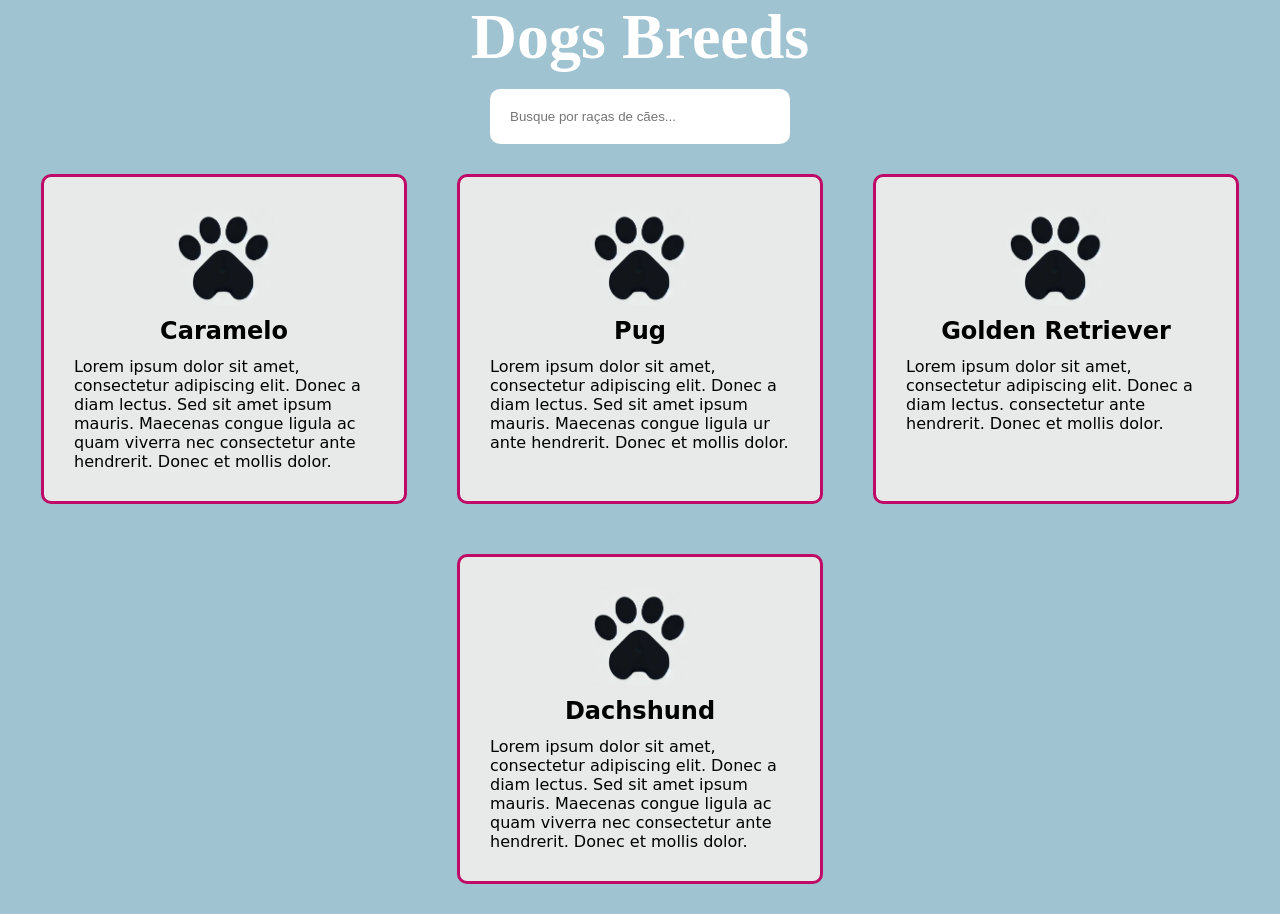
<file: css/index.html>
<html lang="pt-br">
<head>
    <meta charset="UTF-8">
    <meta name="viewport" content="width=device-width, initial-scale=1.0">
    <title>Workshop WoMakersCode</title>
    <link rel="stylesheet" href="styles.css" />
</head>
<body>
    <header>
        <h1 id="main-title">Dogs Breeds</h1>
        <input type="text" placeholder="Busque por raças de cães..." />
    </header>
    <ul class="dog-list">
        <li class="dog-item">
            <img src="fingerprint.png" alt="Imagem de um cachorro da raça Caramelo no Brasil" />
            <h2>Caramelo</h2>
            <p>
                Lorem ipsum dolor sit amet, consectetur adipiscing elit. 
                Donec a diam lectus. Sed sit amet ipsum mauris. Maecenas congue
                ligula ac quam viverra nec consectetur ante hendrerit. Donec et mollis dolor.
            </p>
        </li>

        <li class="dog-item">
            <img src="fingerprint.png" alt="Imagem de um cachorro da raça Pug no Brasil" />
            <h2>Pug</h2>
            <p>
                Lorem ipsum dolor sit amet, consectetur adipiscing elit. 
                Donec a diam lectus. Sed sit amet ipsum mauris. Maecenas congue
                ligula ur ante hendrerit. Donec et mollis dolor.
            </p>
        </li>

        <li class="dog-item"> 
            <img src="fingerprint.png" alt="Imagem de um cachorro da raça Golden Retriever no Brasil" />
            <h2>Golden Retriever</h2>
            <p>
                Lorem ipsum dolor sit amet, consectetur adipiscing elit. 
                Donec a diam lectus. consectetur ante hendrerit. Donec et mollis dolor.
            </p>
        </li>

        <li class="dog-item">
            <img src="fingerprint.png" alt="Imagem de um cachorro da raça Dachshund no Brasil" />
            <h2>Dachshund</h2>
            <p>
                Lorem ipsum dolor sit amet, consectetur adipiscing elit. 
                Donec a diam lectus. Sed sit amet ipsum mauris. Maecenas congue
                ligula ac quam viverra nec consectetur ante hendrerit. Donec et mollis dolor.
            </p>
        </li>
    </ul>
</body>
</html>
</file>
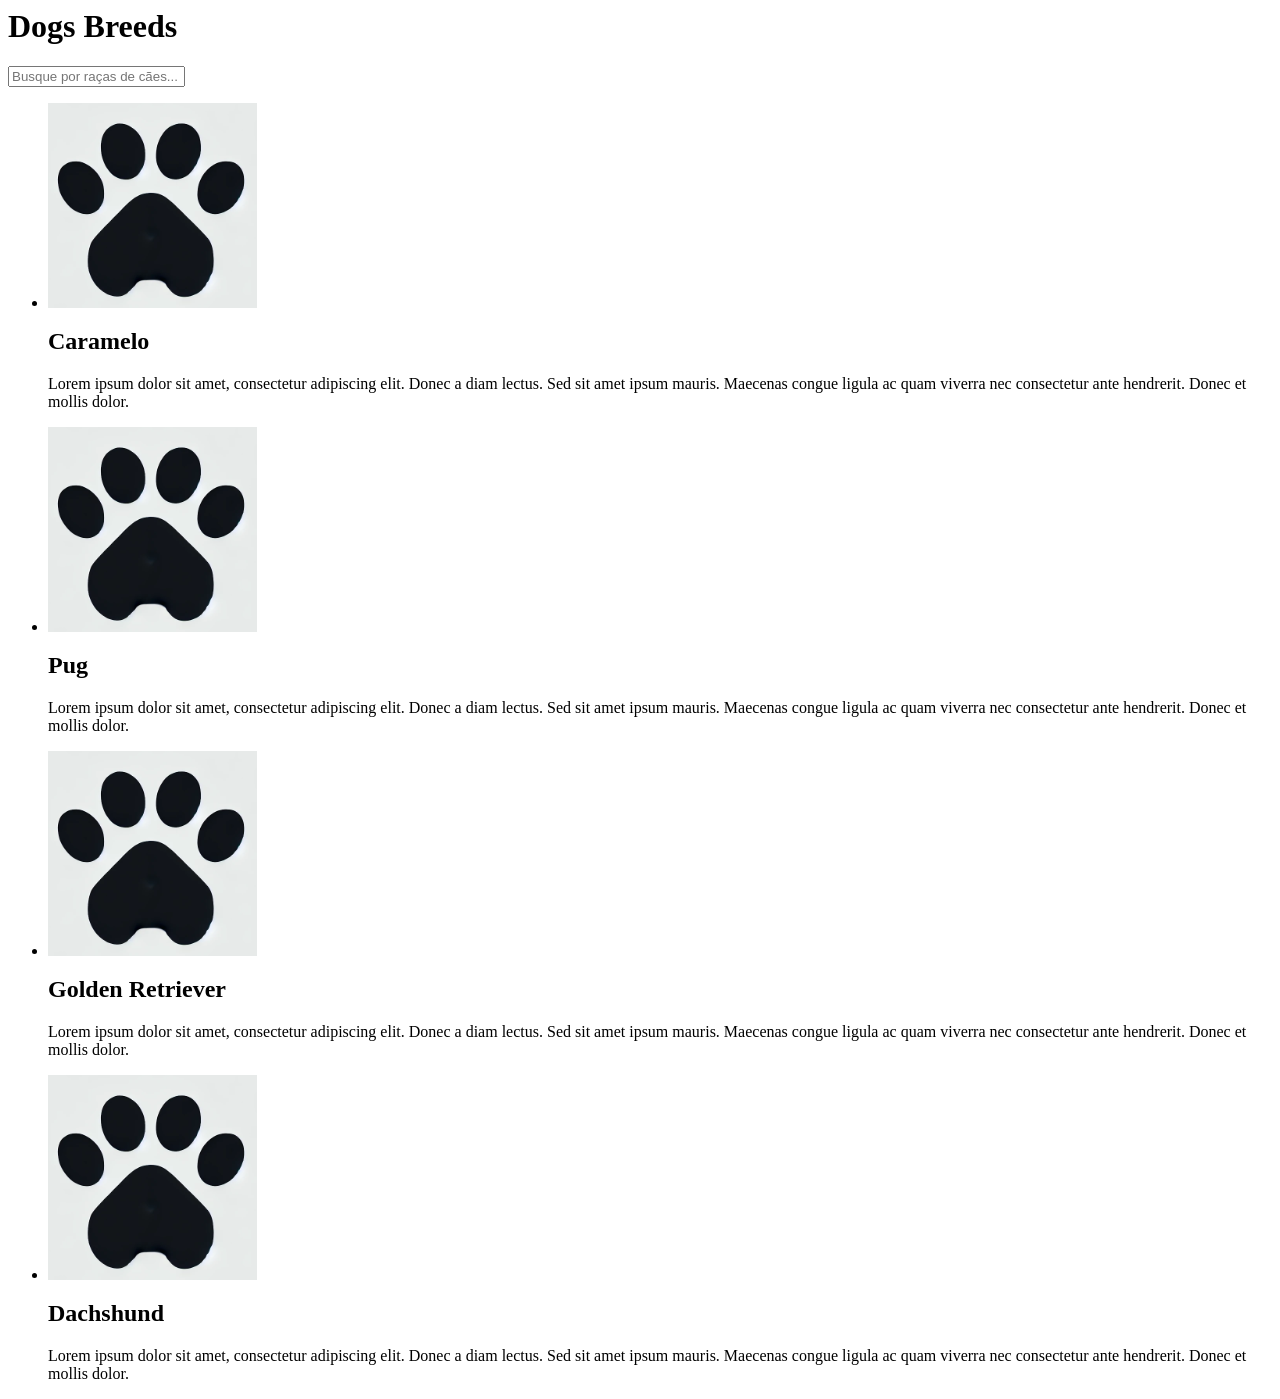
<file: html/index.html>
<html lang="pt-br">
<head>
    <meta charset="UTF-8">
    <meta name="viewport" content="width=device-width, initial-scale=1.0">
    <title>Workshop WoMakersCode</title>
</head>
<body>
    <header>
        <h1>Dogs Breeds</h1>
        <input type="text" placeholder="Busque por raças de cães..." />
    </header>
    <ul>
        <li>
            <img src="fingerprint.png" alt="Imagem de um cachorro da raça Caramelo no Brasil" />
            <h2>Caramelo</h2>
            <p>
                Lorem ipsum dolor sit amet, consectetur adipiscing elit. 
                Donec a diam lectus. Sed sit amet ipsum mauris. Maecenas congue
                ligula ac quam viverra nec consectetur ante hendrerit. Donec et mollis dolor.
            </p>
        </li>

        <li>
            <img src="fingerprint.png" alt="Imagem de um cachorro da raça Pug no Brasil" />
            <h2>Pug</h2>
            <p>
                Lorem ipsum dolor sit amet, consectetur adipiscing elit. 
                Donec a diam lectus. Sed sit amet ipsum mauris. Maecenas congue
                ligula ac quam viverra nec consectetur ante hendrerit. Donec et mollis dolor.
            </p>
        </li>

        <li>
            <img src="fingerprint.png" alt="Imagem de um cachorro da raça Golden Retriever no Brasil" />
            <h2>Golden Retriever</h2>
            <p>
                Lorem ipsum dolor sit amet, consectetur adipiscing elit. 
                Donec a diam lectus. Sed sit amet ipsum mauris. Maecenas congue
                ligula ac quam viverra nec consectetur ante hendrerit. Donec et mollis dolor.
            </p>
        </li>

        <li>
            <img src="fingerprint.png" alt="Imagem de um cachorro da raça Dachshund no Brasil" />
            <h2>Dachshund</h2>
            <p>
                Lorem ipsum dolor sit amet, consectetur adipiscing elit. 
                Donec a diam lectus. Sed sit amet ipsum mauris. Maecenas congue
                ligula ac quam viverra nec consectetur ante hendrerit. Donec et mollis dolor.
            </p>
        </li>
    </ul>
</body>
</html>
</file>
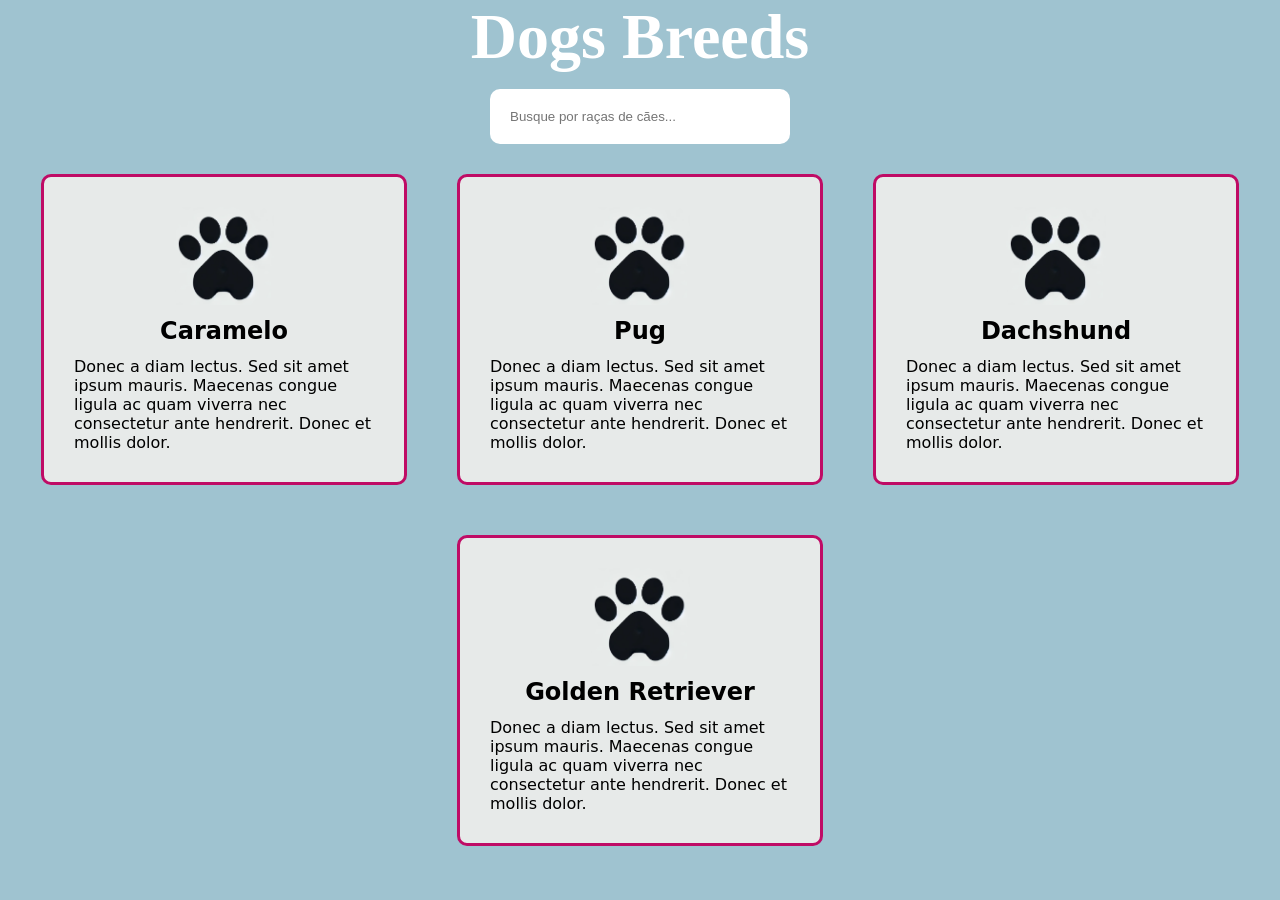
<file: javascript/index.html>
<html lang="pt-br">
<head>
    <meta charset="UTF-8">
    <meta name="viewport" content="width=device-width, initial-scale=1.0">
    <title>Workshop WoMakersCode</title>
    <link rel="stylesheet" href="styles.css" />
</head>
<body>
    <header>
        <h1 id="main-title">Dogs Breeds</h1>
        <input type="text" placeholder="Busque por raças de cães..." id="dog-search" />
    </header>
    <ul id="dog-list">
    </ul>

    <script src="./scripts.js"></script>
</body>
</html>
</file>
<file: css/styles.css>
* {
    margin: 0;
    padding: 0;
}

body {
    background-color: #9fc3d0;
    font-family: Avenir, system-ui, sans-serif;
}

#main-title {
    color: white;
    font-family: cursive;
    font-size: 64px;
}

ul {
    list-style: none;
}

.dog-list {
    display: flex;
    flex-wrap: wrap;
    justify-content: center;
    gap: 50px;
    margin: 30px;
}

img {
    width: 100px;
}

.dog-item {
    background-color: #e7eae9;
    border: 3px solid #bf0b65;
    border-radius: 10px;
    padding: 30px;
    width: 300px;

    display: flex;
    flex-direction: column;
    align-items: center;
    gap: 12px;
}

header {
    display: flex;
    flex-direction: column;
    align-items: center;
    gap: 15px;
}

input {
    padding: 20px;
    border-radius: 10px;
    width: 300px;
    border: none;
    outline: none;
}
</file>
<file: javascript/styles.css>
* {
    margin: 0;
    padding: 0;
}

body {
    background-color: #9fc3d0;
    font-family: Avenir, system-ui, sans-serif;
}

#main-title {
    color: white;
    font-family: cursive;
    font-size: 64px;
}

ul {
    list-style: none;
}

#dog-list {
    display: flex;
    flex-wrap: wrap;
    justify-content: center;
    gap: 50px;
    margin: 30px;
}

img {
    width: 100px;
}

.dog-item {
    background-color: #e7eae9;
    border: 3px solid #bf0b65;
    border-radius: 10px;
    padding: 30px;
    width: 300px;

    display: flex;
    flex-direction: column;
    align-items: center;
    gap: 12px;
}

header {
    display: flex;
    flex-direction: column;
    align-items: center;
    gap: 15px;
}

input {
    padding: 20px;
    border-radius: 10px;
    width: 300px;
    border: none;
    outline: none;
}
</file>
